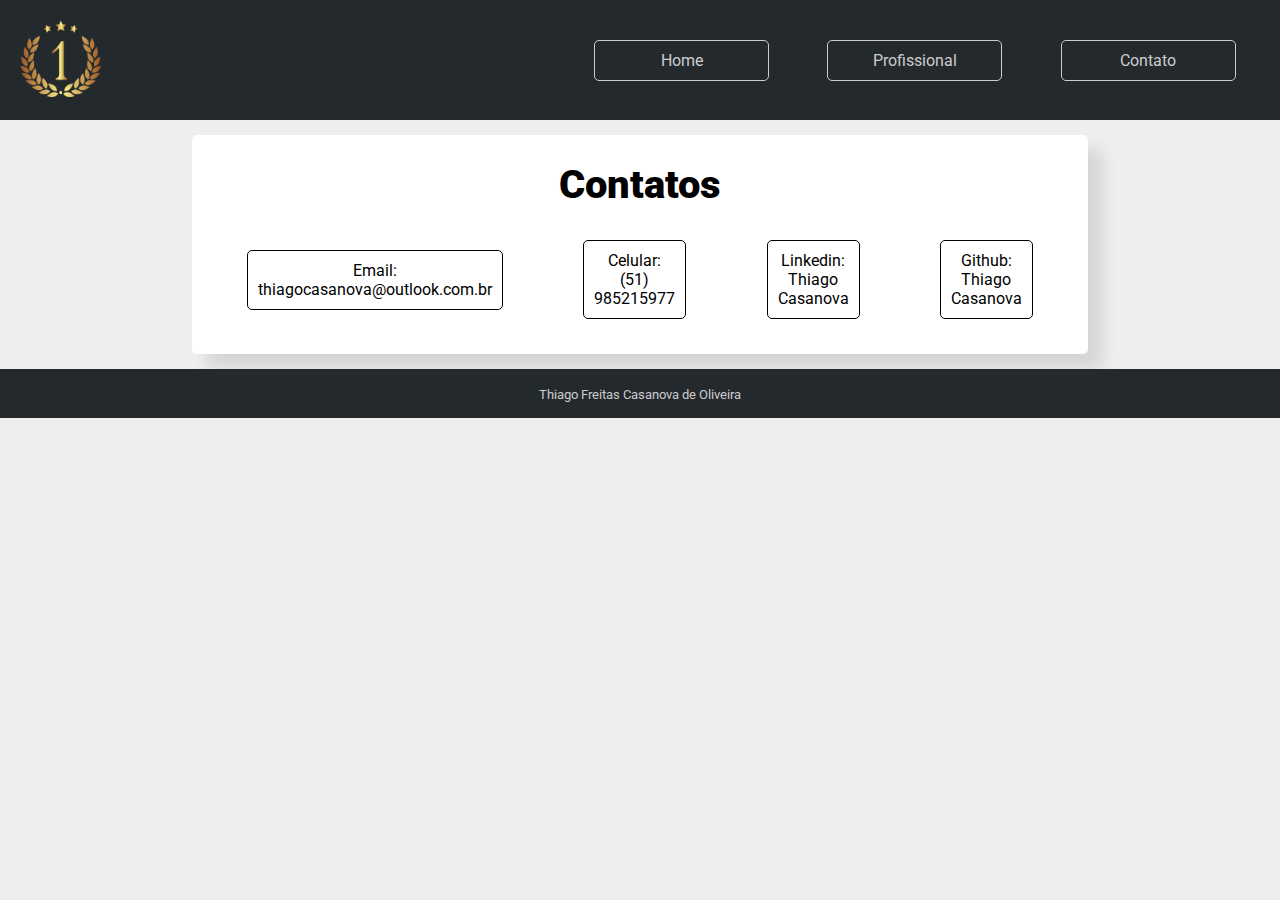
<file: contato.html>
<!DOCTYPE html>
<html lang="pt-br">
    <head>
        <meta charset="UTF-8">
        <meta name="viewport" content="width=device-width, initial-scale=1.0">
        <meta http-equiv="X-UA-Compatible" content="ie=edge">

        <title>Contato</title>

        <!--Google Fonts-->
        <link 
        href="https://fonts.googleapis.com/css?family=Roboto:400,700&display=swap" 
        rel="stylesheet">

        <!--Font Awesome-->
        <link 
            rel="stylesheet" 
            href="https://use.fontawesome.com/releases/v5.8.2/css/all.css"
            integrity="sha384-oS3vJWv+0UjzBfQzYUhtDYW+Pj2yciDJxpsK1OYPAYjqT085Qq/1cq5FLXAZQ7Ay" 
            crossorigin="anonymous">

        <!--Meu Estilo-->
        <link rel="stylesheet" href="./css/style.css">

        <!--Meu Estilo Slide-->
        <link rel="stylesheet" href="./css/slideResponsivo.css">
    </head>
    <body>
        <header>
            <div class="container">
                <div class="logo"><img src="./img/logo.png" alt="logo" title="logo"></div>
                <nav>
                    <ul>
                        <li><a href="index.html">Home</a></li>
                        <li><a href="profissional.html">Profissional</a></li>
                        <li><a href="contato.html">Contato</a></li>
                    </ul>
                </nav>
            </div>
        </header>

        <main>
            <article class="contato">
                <h1> <strong> Contatos </strong></h1>
                <ul>
                    <li class="li-ornament"><a class="contact-link" href="mailto:thiagocasanova@outlook.com.br">Email: thiagocasanova@outlook.com.br</a class="contato-link"></li>
                    <li class="li-ornament"><a class="contact-link" href="https://api.whatsapp.com/send?phone=551985215977">Celular: (51) 985215977</a></li>
                    <li class="li-ornament"><a class="contact-link" href="https://www.linkedin.com/in/casanova-thiago">Linkedin: Thiago Casanova</a></li>
                    <li class="li-ornament"><a class="contact-link" href="https://github.com/ThiagoCasanova">Github: Thiago Casanova</a></li>
                </ul>
            </article>
        </main>

        <footer>
            <small> Thiago Freitas Casanova de Oliveira </div>
        </footer>
    </body>

    <script 
        src="https://code.jquery.com/jquery-3.4.1.min.js" 
        integrity="sha256-CSXorXvZcTkaix6Yvo6HppcZGetbYMGWSFlBw8HfCJo=" 
        crossorigin="anonymous">
    </script>
    <script src="./js/responsiveslides.min.js"></script>
    <script src="./js/slide.js"></script>
</html>
</file>
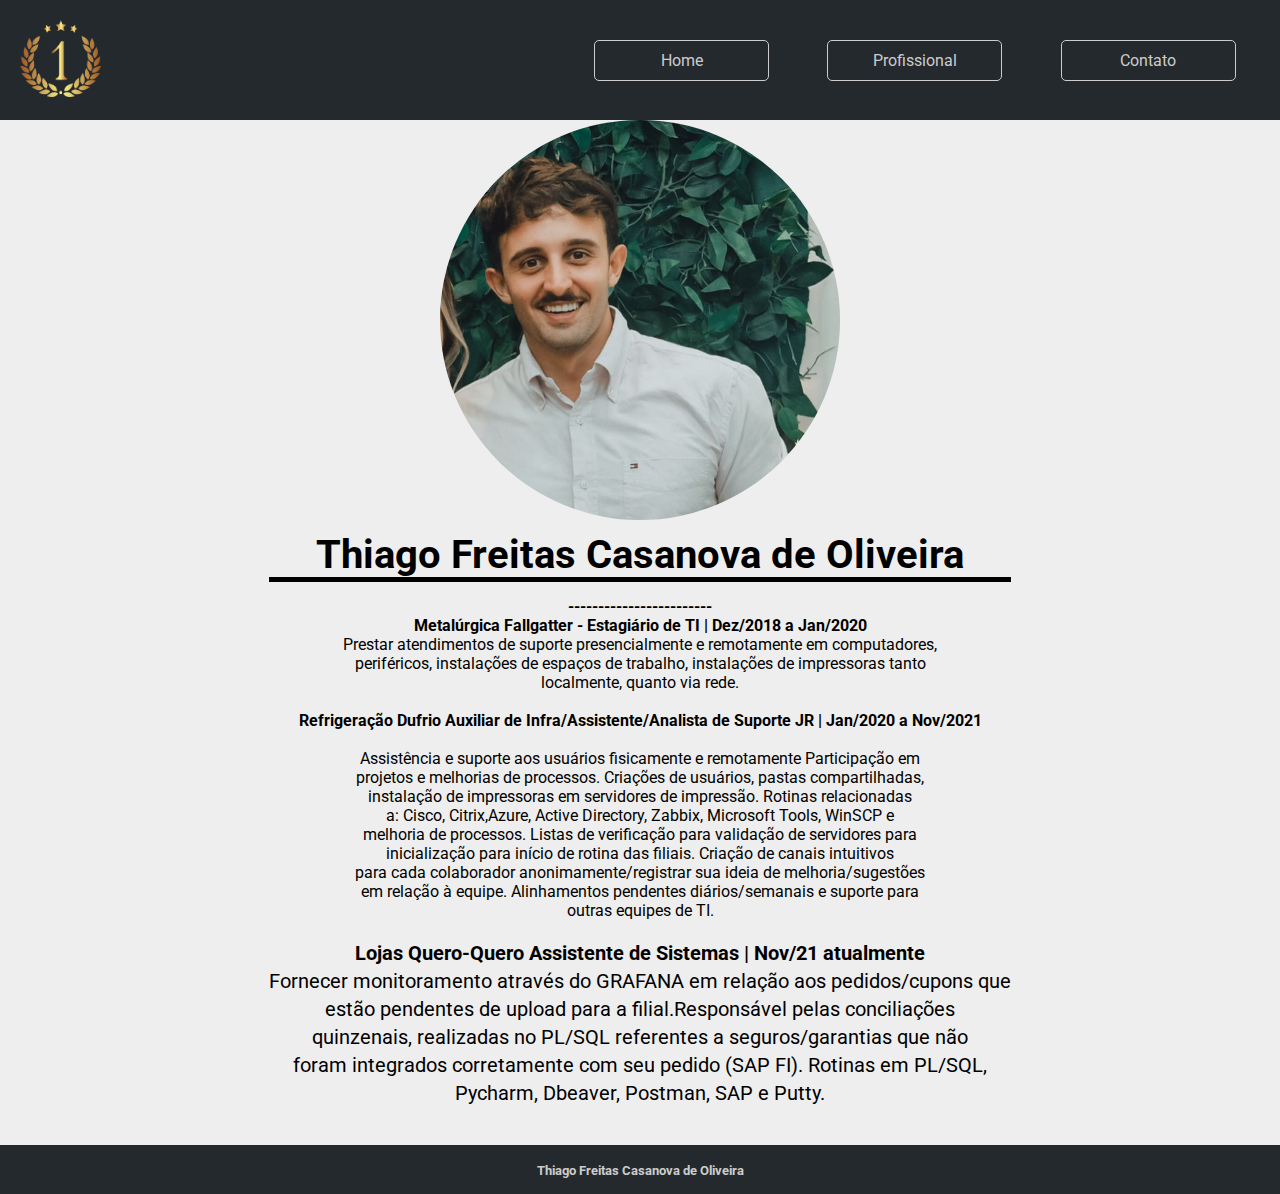
<file: profissional.html>
<!DOCTYPE html>
<html lang="pt-br">
    <head>
        <meta charset="UTF-8">
        <meta name="viewport" content="width=device-width, initial-scale=1.0">
        <meta http-equiv="X-UA-Compatible" content="ie=edge">

        <title>Profissional</title>

        <!--Google Fonts-->
        <link 
        href="https://fonts.googleapis.com/css?family=Roboto:400,700&display=swap" 
        rel="stylesheet">

        <!--Font Awesome-->
        <link 
            rel="stylesheet" 
            href="https://use.fontawesome.com/releases/v5.8.2/css/all.css"
            integrity="sha384-oS3vJWv+0UjzBfQzYUhtDYW+Pj2yciDJxpsK1OYPAYjqT085Qq/1cq5FLXAZQ7Ay" 
            crossorigin="anonymous">

        <!--Meu Estilo-->
        <link rel="stylesheet" href="./css/style.css">

        <!--Meu Estilo Slide-->
        <link rel="stylesheet" href="./css/slideResponsivo.css">
    </head>
    <body>
        <header>
            <div class="container">
                <div class="logo"><img src="./img/logo.png" alt="logo" title="logo"></div>
                <nav>
                    <ul>
                        <li><a href="index.html">Home</a></li>
                        <li><a href="profissional.html">Profissional</a></li>
                        <li><a href="contato.html">Contato</a></li>
                    </ul>
                </nav>
            </div>
        </header>

        <main>
            <article class="Profissional">
                <section class="foto-social">
                    <div class="foto">
                        <img src="./img/eu.jpg" alt="Minha foto" title="Thiago Casanova">
                    </div>
                </section>
                <section class="texto">
			<h1 class="nome"> <center>Thiago Freitas Casanova de Oliveira </center></h1>
                    <p class="paragrafo">
                      <strong><center> ------------------------ </center> 
		     </p>
			      <p class="paragrafo">
			       <center> Metalúrgica Fallgatter - Estagiário de TI | Dez/2018 a Jan/2020 </strong> <br />
		    
                        Prestar atendimentos de suporte presencialmente e remotamente em computadores, <br />
		        periféricos, instalações de espaços de trabalho, instalações de impressoras tanto <br />
                        localmente, quanto via rede. <br />
		    			<br />
	            </p>
                    </p>
                    <p class="paragrafo">
			    
                         <strong> <center> Refrigeração Dufrio Auxiliar de Infra/Assistente/Analista de Suporte JR | Jan/2020 a
				 Nov/2021 </strong> </center> <br />
			    
                           Assistência e suporte aos usuários fisicamente e remotamente Participação em <br />
			   projetos e melhorias de processos. Criações de usuários, pastas compartilhadas, <br />
			   instalação de impressoras em servidores de impressão. Rotinas relacionadas <br />
			   a: Cisco, Citrix,Azure, Active Directory, Zabbix, Microsoft Tools, WinSCP e <br />
			   melhoria de processos. Listas de verificação para validação de servidores para <br />
			   inicialização para início de rotina das filiais. Criação de canais intuitivos <br />
			   para cada colaborador anonimamente/registrar sua ideia de melhoria/sugestões <br />
                           em relação à equipe. Alinhamentos pendentes diários/semanais e suporte para <br />
			   outras equipes de TI. <br />
			    <br />
                    </p>
	            </p> 
                    <p class="paragrafo">
			    
                        <strong> Lojas Quero-Quero Assistente de Sistemas | Nov/21 atualmente </strong>  <br />
			    
                           Fornecer monitoramento através do GRAFANA em relação aos pedidos/cupons que <br />
			   estão pendentes de upload para a filial.Responsável pelas conciliações <br />
			   quinzenais, realizadas no PL/SQL referentes a seguros/garantias que não <br />
			   foram integrados corretamente com seu pedido (SAP FI). Rotinas em PL/SQL, <br />
			   Pycharm, Dbeaver, Postman, SAP e Putty. </center> <br />
			    <br />
                    </p>
		    </p>
                </section>
            </article>
        </main>

        <footer>
		<small> <strong> Thiago Freitas Casanova de Oliveira </strong></div>
        </footer>
    </body>

    <script 
        src="https://code.jquery.com/jquery-3.4.1.min.js" 
        integrity="sha256-CSXorXvZcTkaix6Yvo6HppcZGetbYMGWSFlBw8HfCJo=" 
        crossorigin="anonymous">
    </script>
    <script src="./js/responsiveslides.min.js"></script>
    <script src="./js/slide.js"></script>
</html>
</file>
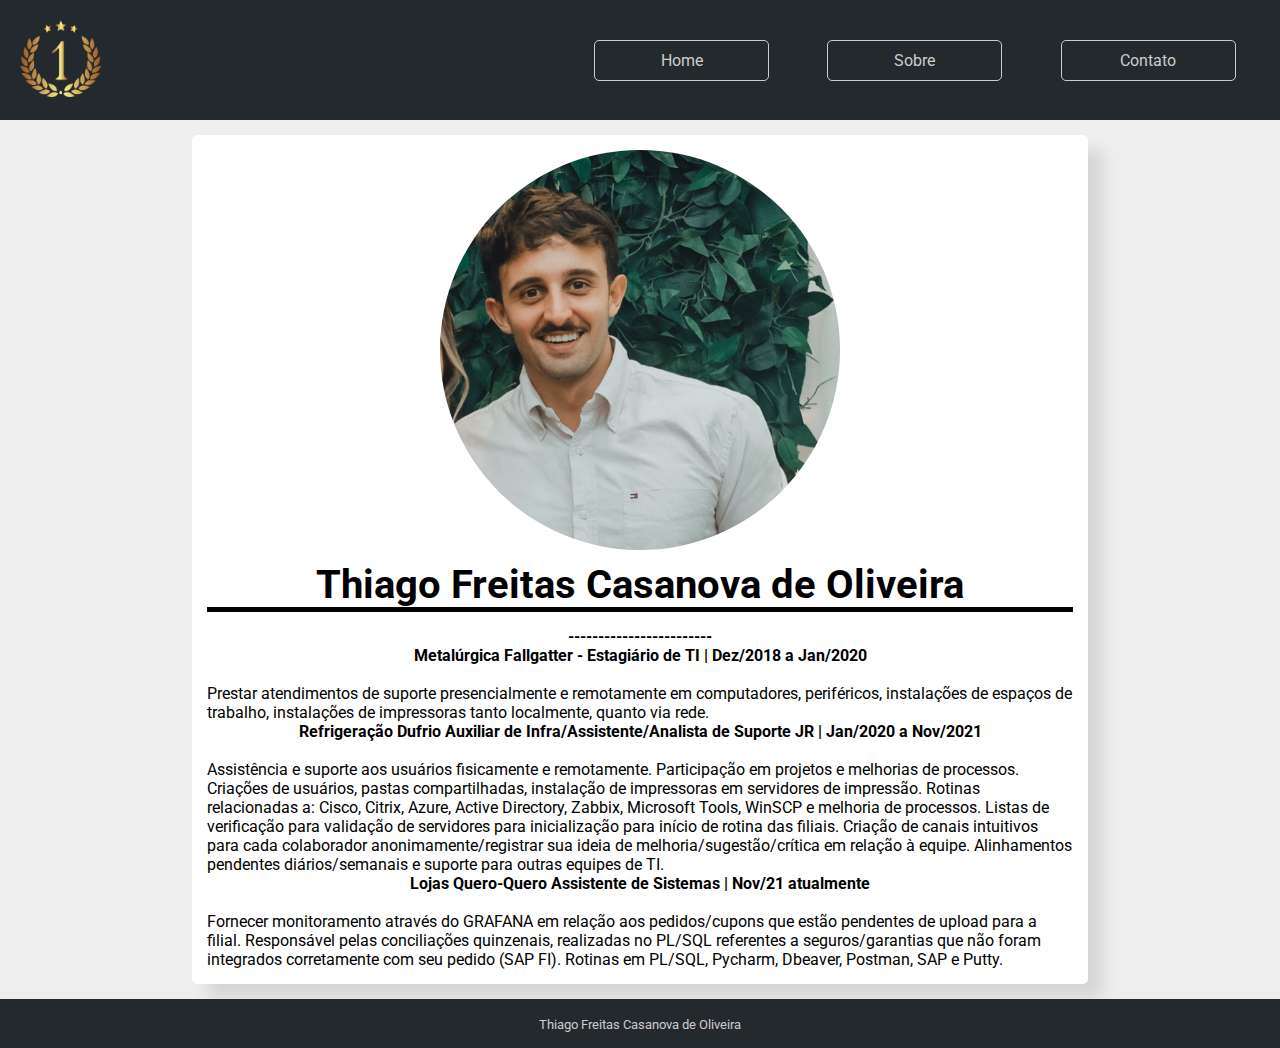
<file: sobre.html>
<!DOCTYPE html>
<html lang="pt-br">
    <head>
        <meta charset="UTF-8">
        <meta name="viewport" content="width=device-width, initial-scale=1.0">
        <meta http-equiv="X-UA-Compatible" content="ie=edge">

        <title>Sobre</title>

        <!--Google Fonts-->
        <link 
        href="https://fonts.googleapis.com/css?family=Roboto:400,700&display=swap" 
        rel="stylesheet">

        <!--Font Awesome-->
        <link 
            rel="stylesheet" 
            href="https://use.fontawesome.com/releases/v5.8.2/css/all.css"
            integrity="sha384-oS3vJWv+0UjzBfQzYUhtDYW+Pj2yciDJxpsK1OYPAYjqT085Qq/1cq5FLXAZQ7Ay" 
            crossorigin="anonymous">

        <!--Meu Estilo-->
        <link rel="stylesheet" href="./css/style.css">

        <!--Meu Estilo Slide-->
        <link rel="stylesheet" href="./css/slideResponsivo.css">
    </head>
    <body>
        <header>
            <div class="container">
                <div class="logo"><img src="./img/logo.png" alt="logo" title="logo"></div>
                <nav>
                    <ul>
                        <li><a href="index.html">Home</a></li>
                        <li><a href="profissional.html">Sobre</a></li>
                        <li><a href="contato.html">Contato</a></li>
                    </ul>
                </nav>
            </div>
        </header>

        <main>
            <article class="sobre">
                <section class="foto-social">
                    <div class="foto">
                        <img src="./img/eu.jpg" alt="Minha foto" title="Thiago Casanova">
                    </div>
                </section>
                <section class="texto">
			<h1 class="nome"> <center>Thiago Freitas Casanova de Oliveira </center></h1>
                    <p class="paragrafo">
                      <strong><center> ------------------------ </center> 
		     </p>
			      <p class="paragrafo">
			       <center> Metalúrgica Fallgatter - Estagiário de TI | Dez/2018 a Jan/2020 </strong> </center> <br />
                        Prestar atendimentos de suporte presencialmente e
                        remotamente em computadores, periféricos, instalações de
                        espaços de trabalho, instalações de impressoras tanto
                        localmente, quanto via rede.
	            </p>
                    </p>
                    <p class="paragrafo">
                         <strong> <center> Refrigeração Dufrio Auxiliar de Infra/Assistente/Analista de Suporte JR | Jan/2020 a
				 Nov/2021 </strong> </center> <br />
			    
                            Assistência e suporte aos usuários fisicamente e remotamente.
                           Participação em projetos e melhorias de processos. Criações de
                           usuários, pastas compartilhadas, instalação de impressoras em
                           servidores de impressão. Rotinas relacionadas a: Cisco, Citrix,
                           Azure, Active Directory, Zabbix, Microsoft Tools, WinSCP e melhoria de processos. Listas de verificação para validação de
                           servidores para inicialização para início de rotina das filiais.
                           Criação de canais intuitivos para cada colaborador
                           anonimamente/registrar sua ideia de melhoria/sugestão/crítica
                           em relação à equipe. Alinhamentos pendentes diários/semanais
                           e suporte para outras equipes de TI.
			    
                    </p>
                    <p class="paragrafo">
                        <strong> <center> Lojas Quero-Quero Assistente de Sistemas | Nov/21 atualmente </center> </strong>  <br />
                        Fornecer monitoramento através do GRAFANA em relação aos
                        pedidos/cupons que estão pendentes de upload para a filial.
                        Responsável pelas conciliações quinzenais, realizadas no PL/SQL
                        referentes a seguros/garantias que não foram integrados
                            corretamente com seu pedido (SAP FI). Rotinas em PL/SQL,
			    Pycharm, Dbeaver, Postman, SAP e Putty. </center>
			 
                    </p>
                </section>
            </article>
        </main>

        <footer>
            <small>Thiago Freitas Casanova de Oliveira</div>
        </footer>
    </body>

    <script 
        src="https://code.jquery.com/jquery-3.4.1.min.js" 
        integrity="sha256-CSXorXvZcTkaix6Yvo6HppcZGetbYMGWSFlBw8HfCJo=" 
        crossorigin="anonymous">
    </script>
    <script src="./js/responsiveslides.min.js"></script>
    <script src="./js/slide.js"></script>
</html>
</file>
<file: css/style.css>
* {
    margin: 0;
    padding: 0;
    box-sizing: border-box;
    list-style: none;
}

body, html {
    width: 100%;
    height: 100%;
    background-color: #EEE;
    font-family: 'Roboto', Arial, Helvetica, sans-serif;
    font-size: 16px;
}

img {max-width: 100%;}

h1 {
    font-weight: bold;
    font-size: 2.5em;
    line-height: 1em;
    margin: 15px auto 0 auto;
}


span {font-size: 1.5em;}

a {text-decoration: none; color: #000}

p {font-size: 1.25em; line-height: 1.4em;}

.container {
    width: 1300px;
    padding: 15px;
    display: flex;
    justify-content: center;
    margin: 0 auto;
    flex-wrap: wrap;
}


header {
    width: 100%;
    height: auto;
    background-color: #24292e;
    
    display: flex;
}

header div.container {justify-content: space-between !important; align-items: center}

.logo {
    width: 90px;
    height: 90px;
    flex: 0 1 90px;
}

nav {flex: 0 1 700px;}

nav ul {
    width: 100%;
    display: flex;
    justify-content: flex-end;
    align-items: center;
    flex-wrap: wrap;
}

nav ul li {width: 25%; margin: 10px auto;}

nav ul li a {
    display: block;
    text-align: center;
    padding: 10px;
    color: #CCC;
    border: 1px solid #CCC;
    border-radius: 5px;
    transition: all .5s ease-in-out;
}

nav ul li a:hover {
    background-color: #CCC;
    color: #24292e;
}

main {
    width: 100%;
    height: auto;
    margin: 0 auto;
    background-color: #EEE;
}

article {
    width: 100%;
    display: flex;
    justify-content: center;
    align-items: center;
    flex-direction: column;
}

section.lista {
    width: 100%;
    height: auto;
    display: flex;
    justify-content: center;
    align-items: center;
    flex-wrap: wrap;
}

.item {
    flex: 0 1 300px;
    height: 300px;
    margin: 15px;
    background-color: #FFF;
    box-shadow: 15px 15px 15px 0px rgba(0, 0, 0, .1);
    border-radius: 5px;
}

footer {
    text-align: center;
    padding: 15px;
    background-color: #24292e;
    color: #CCC;
}


/*Sobre*/

.sobre {
    width: 70%;
    padding: 15px;
    background-color: #FFF;
    margin: 15px auto;
    border-radius: 5px;
    box-shadow: 15px 15px 15px 0px rgba(0, 0, 0, .1);
}

h1.nome::after {
    content: "";
    display: block;
    width: 100%;
    height: 5px;
    background-color: #000;
    margin: 2px 0 15px 0;
}

.foto {
    width: 400px;
    height: 400px;
    margin: 0 auto;
    border-radius: 50%;
}

.foto img {
    margin: 0 auto;
    border-radius: 50%;
}

p.paragrafo + p.paragrafo {margin: 15px 0;}


/*Contato*/
.contato {
    width: 70%;
    padding: 15px;
    background-color: #FFF;
    margin: 15px auto;
    border-radius: 5px;
    box-shadow: 15px 15px 15px 0px rgba(0, 0, 0, .1);
}

.contato ul {
    width: 100%;
    margin: 30px 15px 15px 15px;
    display: flex;
    justify-content: space-around;
    align-items: center;
    flex-wrap: wrap;
}

.contato ul li {
    flex: 0 1 50px;
    margin: 5px;
    border-radius: 5px;
    border: 1px solid #000;
}

.contato ul li a {
    display: block;
    padding: 10px;
    text-align: center;
    transition: all .5s ease-in-out;
}

.contato ul li a:hover {
    background-color: #24292e;
    color: #CCC;
}


/*Media Screen*/
@media screen and (max-width: 600px) {
    body, html {font-size: 12px}

    .foto {
        width: 200px;
        height: 200px;
        margin: 0 auto;
        border-radius: 50%;
    }
}
</file>
<file: css/slideResponsivo.css>
.rslides {
    position: relative;
    list-style: none;
    overflow: hidden;
    width: 100%;
    padding: 0;
    margin: 0;
}

.rslides li {
    -webkit-backface-visibility: hidden;
    position: absolute;
    display: none;
    width: 100%;
    left: 0;
    top: 0;
}

.rslides li:first-child {
    position: relative;
    display: block;
    float: left;
}

.rslides img {
    display: block;
    height: auto;
    float: left;
    width: 100%;
    border: 0;
}
</file>
